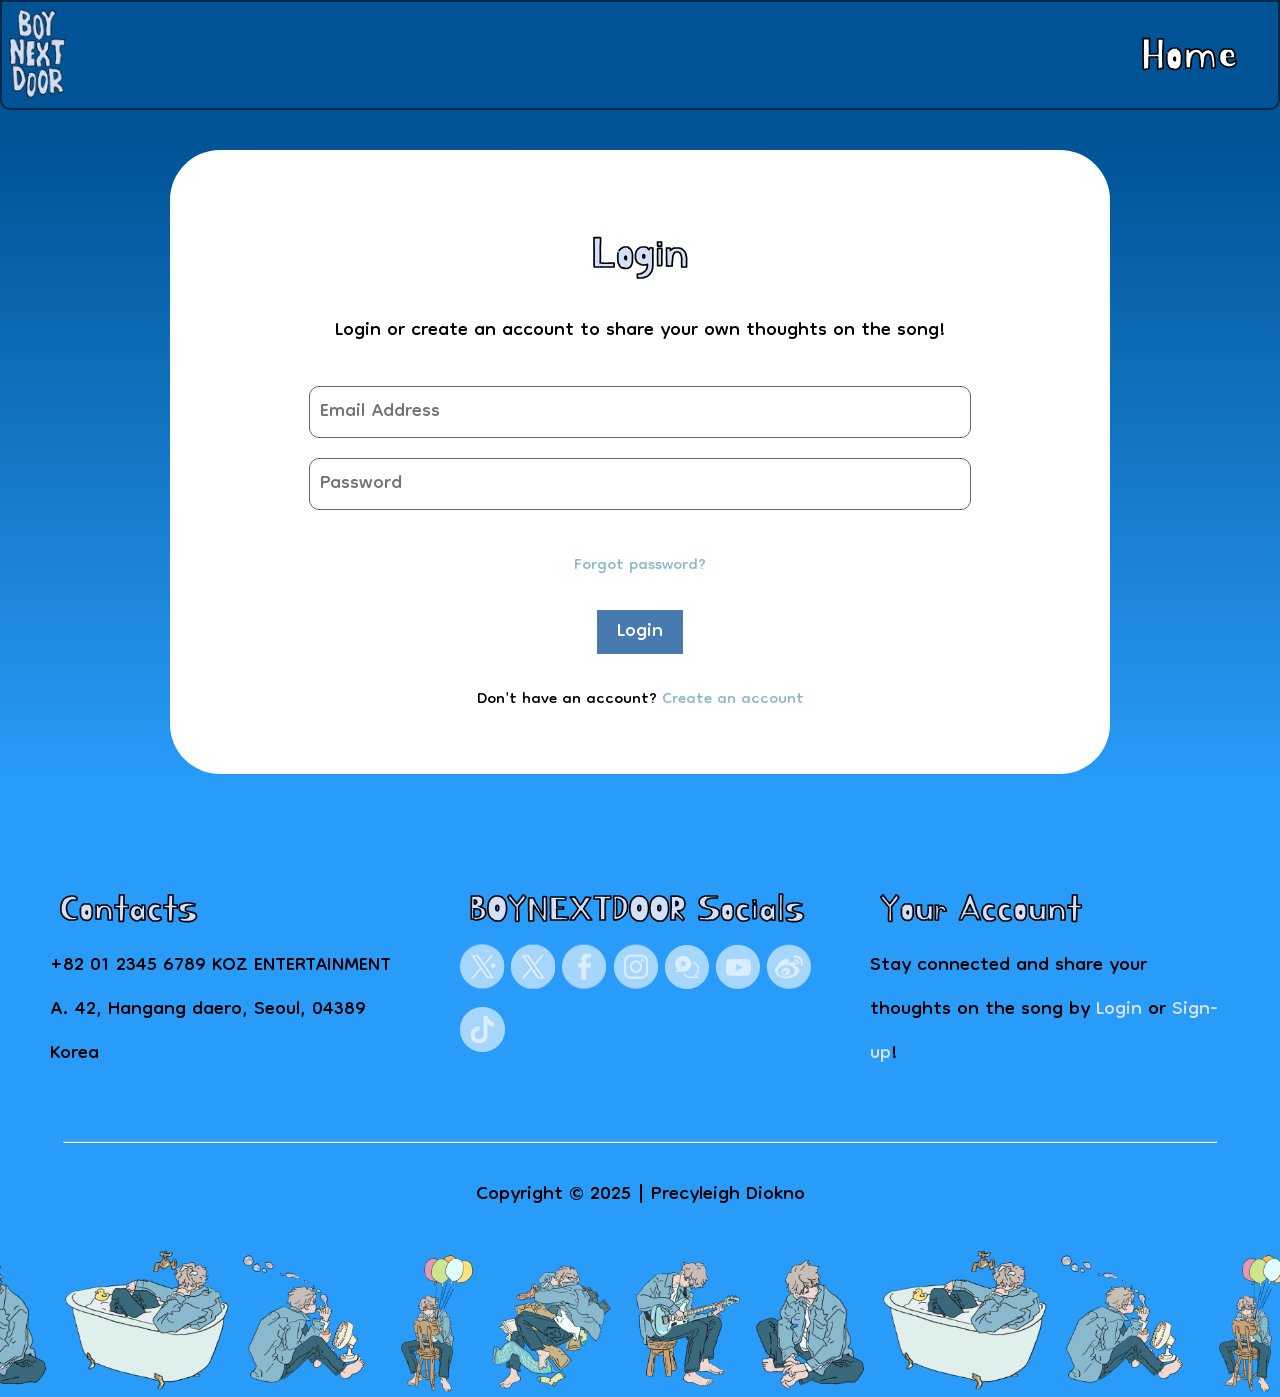
<file: pages/login.html>
<!DOCTYPE html>
<html lang="en">
<head>
    <meta charset="UTF-8">
    <meta name="viewport" content="width=device-width, initial-scale=1.0">
    <title>Login</title>

    <link rel="icon" href="../Frontend/img/bnd house logo.png" type="image/x-icon"> <!--web icon-->
    <link rel="stylesheet" href="../Frontend/pages.css"> <!--login/signup css-->
    <link rel="stylesheet" href="https://unpkg.com/aos@2.3.1/dist/aos.css"> <!--AOS css link-->
</head>
<body>
    <header>
        <nav>
            <a href="https://www.youtube.com/watch?v=B4mLKcVIERs" target="_blank" class="bnd-logo"><img src="../Frontend/img/bnd word logo.png" alt="BND logo"></a>
            <div class="nav-btns">
                <a href="../index.html#Home">Home</a>
            </div>
        </nav>
    </header>

    <section>
        <div id="Login">
            <div class="log-container" data-aos="fade-up">
                <h1>Login</h1>
                <p>Login or create an account to share your own thoughts on the song!</p>
                <input id="login-email" type="text" placeholder="Email Address"><br>
                <input id="login-password" type="text" placeholder="Password">
                <p><small><a href="#/">Forgot password?</a></small></p>
                <button id="login-btn">Login</button>
                <p>
                    <small>Don't have an account? <a href="signup.html">Create an account</a></small>
                </p>
                <p id="alert-p">Oh no!</p>
            </div>
        </div>
    </section>

    <footer>
        <div class="container" data-aos="zoom-in-up">            
            <div class="footer-flex">
                <div data-aos="zoom-in-right">
                    <h1>Contacts</h1>
                    <p> +82 01 2345 6789 KOZ ENTERTAINMENT<br> A. 42, Hangang daero, Seoul, 04389 Korea</p>
                </div>

                <div class="socials" data-aos="zoom-in-up">
                    <h1>BOYNEXTDOOR Socials</h1>
                    <a href="https://x.com/BOYNEXTDOOR_KOZ" target="_blank"><img src="../Frontend/img/icon_x1.png" alt="X1"></a>
                    <a href="https://x.com/BOYNEXTDOOR_twt" target="_blank"><img src="../Frontend/img/icon_x2.png" alt="X2"></a>
                    <a href="https://www.facebook.com/BOYNEXTDOOR.official" target="_blank"><img src="../Frontend/img/icon_fb.png" alt="Facebook"></a>
                    <a href="https://www.instagram.com/boynextdoor_official/" target="_blank"><img src="../Frontend/img/icon_ig.png" alt="Instagram"></a>
                    <a href="https://weverse.io/boynextdoor/" target="_blank"><img src="../Frontend/img/icon_wev.png" alt="Weverse"></a>
                    <a href="https://www.youtube.com/@BOYNEXTDOOR_official" target="_blank"><img src="../Frontend/img/icon_yt.png" alt="Youtube"></a>
                    <a href="https://weibo.com/boynextdoorkoz" target="_blank"><img src="../Frontend/img/icon_wei.png" alt="Weibo"></a>
                    <a href="https://www.tiktok.com/@boynextdoor_official" target="_blank"><img src="../Frontend/img/icon_tt.png" alt="Tiktok"></a>
                </div>

                <div>
                    <h1>Your Account</h1>
                    <p>Stay connected and share your thoughts on the song by <a href="#/">Login</a> or <a href="signup.html">Sign-up</a>!</p>
                </div>
            </div>
            
        </div>

        <hr>
        <p class="copyright">Copyright © 2025 | Precyleigh Diokno</p>
        <div class="ribbon"></div>
    </footer>


    <script src="https://unpkg.com/aos@2.3.1/dist/aos.js"></script> <!--AOS library-->
    <script src="../Frontend/pages.js"></script> <!--js script-->
    <script src="../Frontend/inputs.js"></script> <!--js script for getting sign-up/login data-->
</body>
</html>
</file>
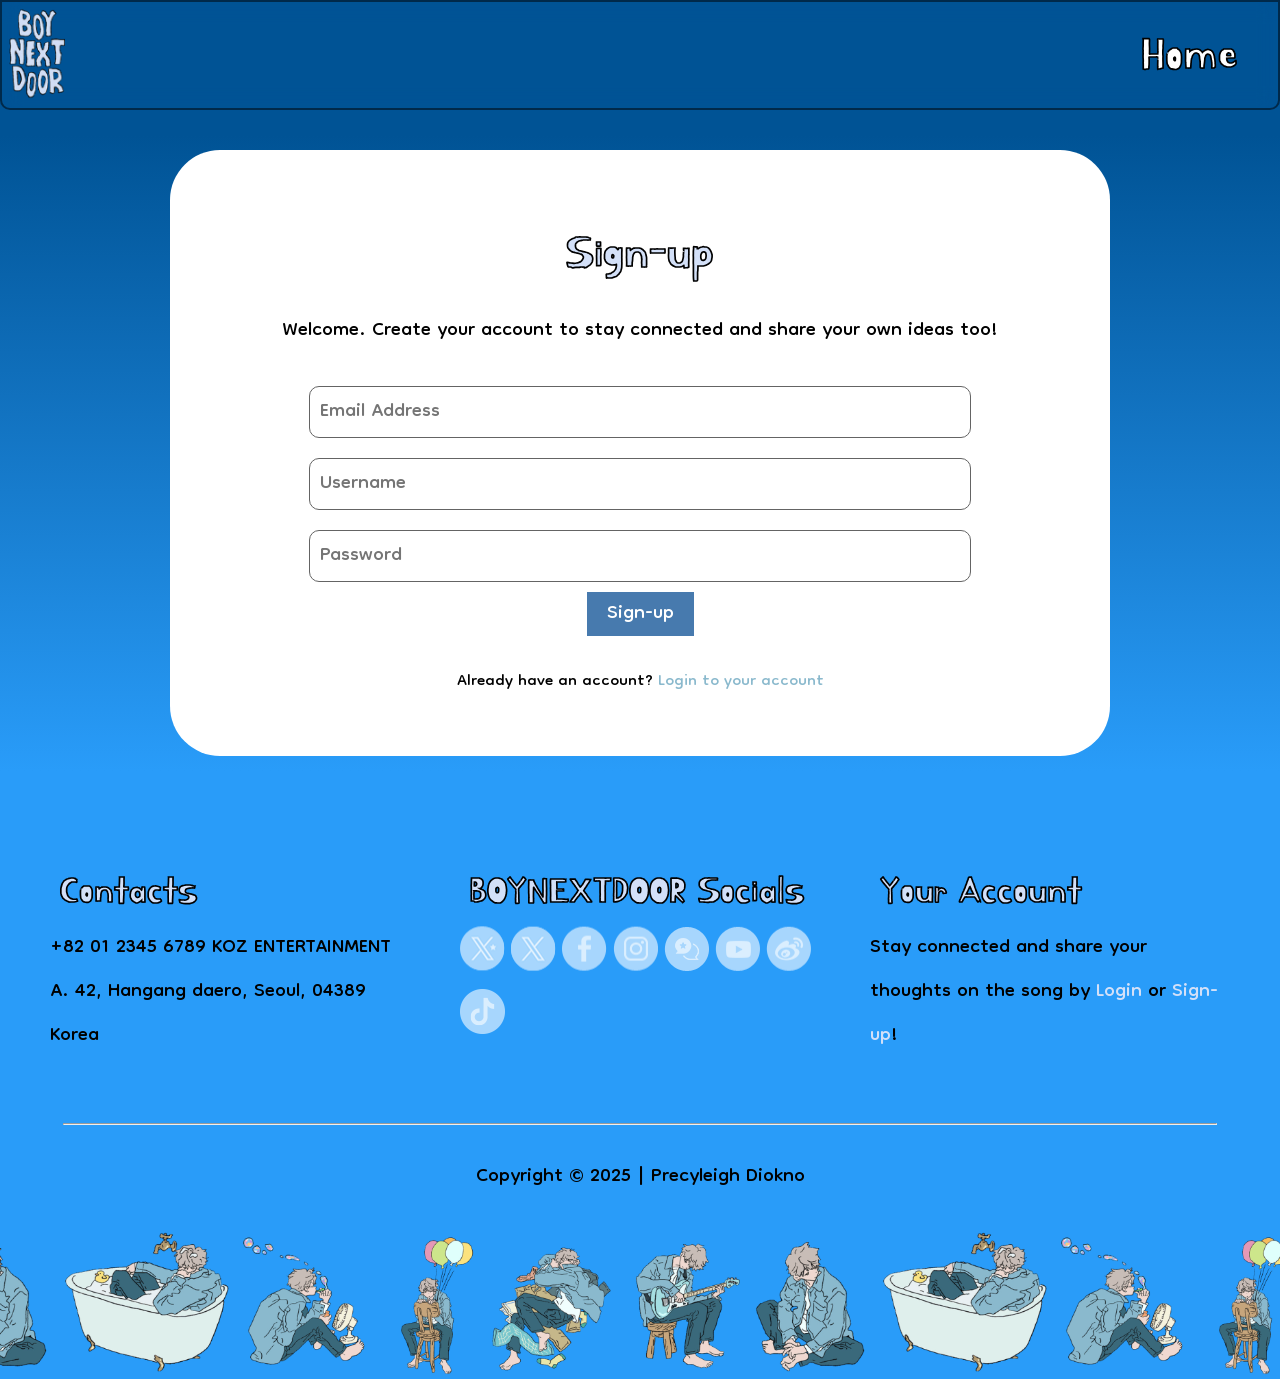
<file: pages/signup.html>
<!DOCTYPE html>
<html lang="en">
<head>
    <meta charset="UTF-8">
    <meta name="viewport" content="width=device-width, initial-scale=1.0">
    <title>Sign-Up</title>

    <link rel="icon" href="../Frontend/img/bnd house logo.png" type="image/x-icon"> <!--web icon-->
    <link rel="stylesheet" href="../Frontend/pages.css"> <!--login/signup css-->
    <link rel="stylesheet" href="https://unpkg.com/aos@2.3.1/dist/aos.css"> <!--AOS css link-->
</head>
<body>
    <header>
        <nav>
            <a href="https://www.youtube.com/watch?v=B4mLKcVIERs" target="_blank" class="bnd-logo"><img src="../Frontend/img/bnd word logo.png" alt="BND logo"></a>
            <div class="nav-btns">
                <a href="../index.html#Home">Home</a>
            </div>
        </nav>
    </header>

    <section>
        <div id="Signup">
            <div class="signup-container" data-aos="fade-up">
                <h1>Sign-up</h1>
                <p>Welcome. Create your account to stay connected and share your own ideas too!</p>
                <input id="signup-email" type="text" placeholder="Email Address"><br>
                <input id="signup-username" type="text" placeholder="Username"><br>
                <input id="signup-password" type="text" placeholder="Password"><br>
                <button id="signup-btn">Sign-up</button>
                <p>
                    <small>Already have an account? <a href="login.html">Login to your account</a></small>
                </p>
                <p id="alert-p">Oh no!</p>
            </div>
        </div>
    </section>

    <footer>
        <div class="container" data-aos="zoom-in-up">            
            <div class="footer-flex">
                <div data-aos="zoom-in-right">
                    <h1>Contacts</h1>
                    <p> +82 01 2345 6789 KOZ ENTERTAINMENT<br> A. 42, Hangang daero, Seoul, 04389 Korea</p>
                </div>

                <div class="socials" data-aos="zoom-in-up">
                    <h1>BOYNEXTDOOR Socials</h1>
                    <a href="https://x.com/BOYNEXTDOOR_KOZ" target="_blank"><img src="../Frontend/img/icon_x1.png" alt="X1"></a>
                    <a href="https://x.com/BOYNEXTDOOR_twt" target="_blank"><img src="../Frontend/img/icon_x2.png" alt="X2"></a>
                    <a href="https://www.facebook.com/BOYNEXTDOOR.official" target="_blank"><img src="../Frontend/img/icon_fb.png" alt="Facebook"></a>
                    <a href="https://www.instagram.com/boynextdoor_official/" target="_blank"><img src="../Frontend/img/icon_ig.png" alt="Instagram"></a>
                    <a href="https://weverse.io/boynextdoor/" target="_blank"><img src="../Frontend/img/icon_wev.png" alt="Weverse"></a>
                    <a href="https://www.youtube.com/@BOYNEXTDOOR_official" target="_blank"><img src="../Frontend/img/icon_yt.png" alt="Youtube"></a>
                    <a href="https://weibo.com/boynextdoorkoz" target="_blank"><img src="../Frontend/img/icon_wei.png" alt="Weibo"></a>
                    <a href="https://www.tiktok.com/@boynextdoor_official" target="_blank"><img src="../Frontend/img/icon_tt.png" alt="Tiktok"></a>
                </div>

                <div>
                    <h1>Your Account</h1>
                    <p>Stay connected and share your thoughts on the song by <a href="login.html">Login</a> or <a href="#/">Sign-up</a>!</p>
                </div>
            </div>
            
        </div>

        <hr>
        <p class="copyright">Copyright © 2025 | Precyleigh Diokno</p>
        <div class="ribbon"></div>
    </footer>


    <script src="https://unpkg.com/aos@2.3.1/dist/aos.js"></script> <!--AOS library-->
    <script src="../Frontend/pages.js"></script> <!--js script-->
    <script src="../Frontend/inputs.js"></script> <!--js script for getting sign-up/login data-->
</body>
</html>
</file>
<file: Frontend/pages.css>
@charset "UTF-8";
@import url("https://fonts.googleapis.com/css2?family=Dongle&family=Kirang+Haerang&family=Kosugi+Maru&family=Noto+Sans+Mono:wght@100..900&display=swap"); /*fonts*/
/*page scrollbar format*/
html {
  scroll-behavior: smooth; /*smooth scroll movement when clicking anchors*/
  scroll-padding-top: 90px; /*prevents navbar from covering target section*/
}

html::-webkit-scrollbar {
  width: 0;
  height: 0;
}

body {
  margin: 0;
  font-family: "Dongle";
  background-color: #005395;
  overflow-x: hidden;
}
body h1 {
  font-family: "Kirang Haerang";
  font-size: 50px;
  font-weight: normal;
  color: #D3E0F8;
  text-align: center;
  -webkit-text-stroke-width: 1.7px;
  -webkit-text-stroke-color: black;
}

header nav {
  font-family: "Kirang Haerang";
  display: flex;
  align-items: center;
  position: fixed;
  top: 0;
  z-index: 10;
  width: 100vw;
  padding-right: 20px;
  box-sizing: border-box; /* ensures padding doesn’t affect width calculation */
  -webkit-backdrop-filter: blur(10px);
          backdrop-filter: blur(10px);
  border-radius: 0 0 10px 10px;
  border: 2px solid rgba(0, 0, 0, 0.5);
}
header nav .bnd-logo {
  margin-right: auto;
}
header nav .bnd-logo img {
  height: 100px;
}
header nav .nav-btns {
  margin-left: auto;
  width: auto;
  padding-right: 20px;
}
header nav .nav-btns a {
  font-size: 30px;
  text-decoration: none;
  color: white;
  -webkit-text-stroke-color: black;
  -webkit-text-stroke-width: 1px;
}

section {
  font-size: 30px;
  background-image: linear-gradient(#005395 5%, #299CF9 95%);
  margin-top: 100px;
}
section h1 {
  margin-bottom: 0;
}
section p {
  line-height: 1;
}
section #Login,
section #Signup {
  display: flex;
  justify-content: center;
}
section #Login .log-container,
section #Login .signup-container,
section #Signup .log-container,
section #Signup .signup-container {
  background-color: white;
  width: 800px;
  text-align: center;
  border-radius: 50px;
}
section #Login .log-container input,
section #Login .signup-container input,
section #Signup .log-container input,
section #Signup .signup-container input {
  border: 1px solid #646464;
  border-radius: 10px;
  background-color: rgba(255, 255, 255, 0);
  font-size: 30px;
  font-family: "Dongle";
  width: 80%;
  height: 50px;
  padding: 0 10px;
  margin: 10px 0;
}
section #Login .log-container input:focus,
section #Login .signup-container input:focus,
section #Signup .log-container input:focus,
section #Signup .signup-container input:focus {
  outline: none;
}
section #Login .log-container a,
section #Login .signup-container a,
section #Signup .log-container a,
section #Signup .signup-container a {
  color: #8AB9CD;
  text-decoration: none;
}
section #Login .log-container a:hover,
section #Login .signup-container a:hover,
section #Signup .log-container a:hover,
section #Signup .signup-container a:hover {
  color: #C8BDB7;
  transition: 0.2s;
}
section #Login .log-container button,
section #Login .signup-container button,
section #Signup .log-container button,
section #Signup .signup-container button {
  font-family: "Dongle";
  font-size: 30px;
  padding: 0 20px;
  background-color: #477AAE;
  color: white;
  border: none;
}
section #Login .log-container button:hover,
section #Login .signup-container button:hover,
section #Signup .log-container button:hover,
section #Signup .signup-container button:hover {
  background-color: #8AB9CD;
  transition: 0.3s;
  cursor: pointer;
}
section #Login .log-container #alert-p,
section #Login .signup-container #alert-p,
section #Signup .log-container #alert-p,
section #Signup .signup-container #alert-p {
  display: none;
}

footer {
  background-color: #299CF9;
  font-size: 30px;
  /*footer ribbon animation*/
}
footer a {
  text-decoration: none;
  color: #D3E0F8;
}
footer .container {
  padding: 30px;
}
footer .container h1 {
  margin-bottom: 0px;
}
footer .container p {
  margin: 0;
}
footer .container .footer-flex {
  width: 100%;
}
footer hr {
  width: 90%;
}
footer .copyright {
  text-align: center;
}
footer .ribbon {
  background-image: url("img/footer ribbon.png");
  height: 150px;
  background-repeat: repeat-x;
  background-position: center;
  background-size: contain;
  animation: marquee 30s infinite linear;
}
@keyframes marquee {
  0% {
    background-position: 0;
  }
  100% {
    background-position: -1190px;
  }
}

/*==========MEDIA QUERIES==========*/
/*Mobile*/
@media only screen and (max-width: 480px) {
  section {
    padding: 20px 10px;
  }
  section .log-container,
  section .signup-container {
    border-radius: 30px;
    padding: 10px;
  }
  section .log-container input,
  section .log-container button,
  section .signup-container input,
  section .signup-container button {
    font-size: 20px;
  }
  section .log-container p,
  section .signup-container p {
    margin: 0;
  }
  /*==========FOOTER==========*/
  footer {
    text-align: center;
  }
  footer h1 {
    font-size: 40px;
    -webkit-text-stroke-width: 1px;
  }
  footer p {
    font-size: 24px;
  }
  footer .copyright {
    margin: 0;
  }
}
/*Tablet*/
@media only screen and (min-width: 481px) and (max-width: 1024px) {
  /*==========HEADER==========*/
  header nav {
    padding-right: 20px;
  }
  header nav .nav-toggle-container {
    display: none;
  }
  header nav .nav-btns {
    margin-left: auto;
    width: auto;
  }
  header nav .nav-btns a {
    font-size: 30px;
    -webkit-text-stroke-width: 1px;
  }
  section {
    padding: 30px;
  }
  section .log-container,
  section .signup-container {
    border-radius: 30px;
    padding: 20px;
  }
  section .log-container input,
  section .log-container button,
  section .signup-container input,
  section .signup-container button {
    font-size: 24px;
  }
  /*==========FOOTER==========*/
  footer h1,
  footer p,
  footer .socials {
    text-align: center;
  }
  footer h1 {
    font-size: 36px;
    -webkit-text-stroke-width: 1px;
  }
  footer p {
    font-size: 24px;
  }
}
/*Desktop | 1024px+*/
@media only screen and (min-width: 1025px) {
  /*==========HEADER==========*/
  header nav .nav-btns {
    margin-left: auto;
    width: auto;
    display: flex;
    justify-content: space-between;
  }
  header nav .nav-btns a {
    text-decoration: none;
    font-size: 50px;
    color: white;
    -webkit-text-stroke-width: 1.7px;
    -webkit-text-stroke-color: black;
  }
  header nav .nav-btns #current, header nav .nav-btns a:hover {
    color: #D3E0F8;
    -webkit-text-stroke-width: 1px;
  }
  section {
    padding: 50px;
  }
  section .log-container,
  section .signup-container {
    border-radius: 50px;
    padding: 30px 70px;
  }
  /*==========FOOTER==========*/
  footer .container {
    padding: 50px;
  }
  footer .container h1 {
    text-align: left;
    font-size: 40px;
    margin: 10px;
  }
  footer .container .footer-flex {
    display: flex;
    gap: 50px;
    justify-content: center;
  }
  footer .container .footer-flex div {
    width: 100%;
  }
}/*# sourceMappingURL=pages.css.map */
</file>
